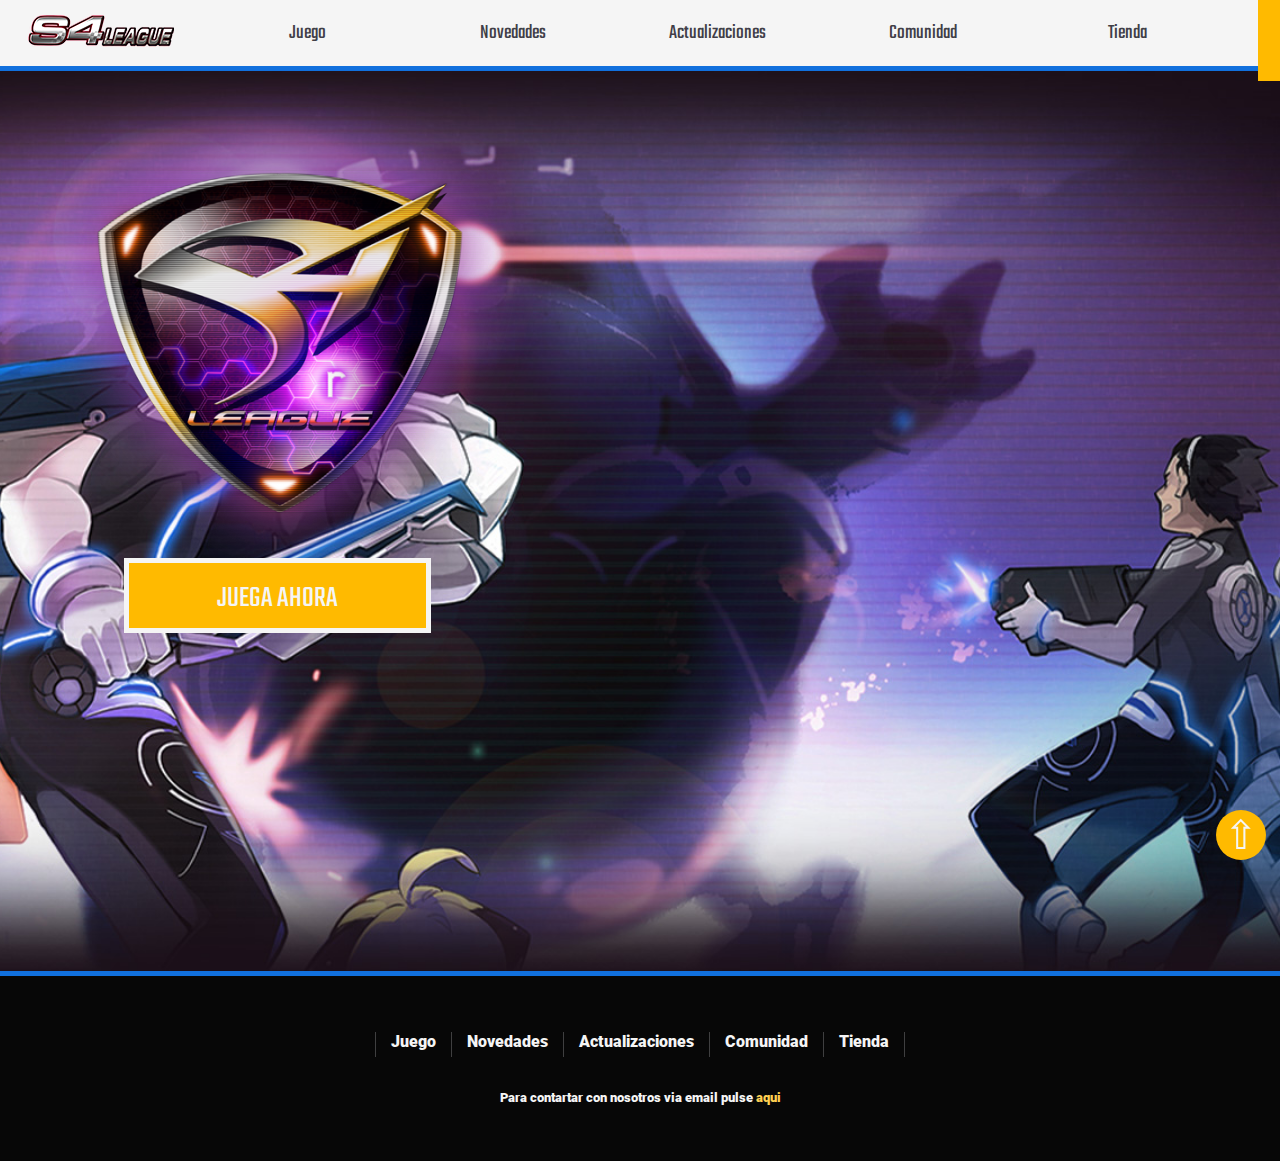
<file: Pagina_LM/index.html>
<!DOCTYPE html>
<html lang="en">

<head>
    <meta charset="UTF-8">
    <meta name="viewport" content="width=device-width, initial-scale=1.0">
    <title>S4Reboot</title>
    <link rel="stylesheet" href="./CSS/HeaderFooter.css">
    <link rel="stylesheet" href="./CSS/Style.css">
    <link rel="shortcut icon" href="./Assets/Image/ico.png" type="image/x-icon">
</head>

<body>

    <!-- HEADER  -->

    <div class="contenedor">
        <div class="contenedornav">
            <header>

                <nav>
                    <ul>
                        <li><a class="default bg" href=""></a></li>
                        <li><a class="default back" href="./HTML/juego.html">Juego</a></li>
                        <li><a class="default back" href="./HTML/novedades.html">Novedades</a></li>
                        <li><a class="default back" href="">Actualizaciones</a></li>
                        <li><a class="default back" href="./HTML/comunidad.html">Comunidad</a></li>
                        <li><a class="default back" href="https://www.google.com/search?sca_esv=596393425&rlz=1C1UEAD_esES1072ES1072&sxsrf=AM9HkKmQHuYN-OZI-gYjsG-D5pgwSVIpXg:1704652535297&q=s4+league+tienda&spell=1&sa=X&ved=2ahUKEwi6s9PG9cuDAxWnXqQEHQEgARIQBSgAegQICBAC&biw=1366&bih=641&dpr=1" target="_blank">Tienda</a></li>
                        <li><a class="default end" href="https://www.google.com/search?q=s4+league+descargar&sca_esv=596393425&rlz=1C1UEAD_esES1072ES1072&biw=1366&bih=641&sxsrf=AM9HkKmx4Wef9OUNIbIxFnNS-L5WkPzPNQ%3A1704652539778&ei=--6aZf-UL8eckdUP-fe6mAk&ved=0ahUKEwi__uTI9cuDAxVHTqQEHfm7DpMQ4dUDCBA&uact=5&oq=s4+league+descargar&gs_lp=[base64]&sclient=gws-wiz-serp" target="_blank">Descarga</a></li>
                    </ul>
                </nav>

            </header>
        </div>
    </div>
    <main>
        <a class="arriba" href="">⇧</a>

        <!-- BODY  -->

        <div class="background">

            <div class="jugar">
                <img src="./Assets/Image/logo2.png" alt="">
                <a class="boton" href="./HTML/juego.html">Juega ahora</a>
            </div>

        </div>
    </main>

    <!-- FOOTER  -->

    <footer>
        <div class="footer-nav">
            <ul>
                <li><a class="lista" href="./HTML/juego.html">Juego</a></li>
                <li><a class="lista" href="./HTML/novedades.html">Novedades</a></li>
                <li><a class="lista" href="#">Actualizaciones</a></li>
                <li><a class="lista" href="./HTML/comunidad.html">Comunidad</a></li>
                <li class="der"><a class="lista" href="https://www.google.com/search?sca_esv=596393425&rlz=1C1UEAD_esES1072ES1072&sxsrf=AM9HkKmQHuYN-OZI-gYjsG-D5pgwSVIpXg:1704652535297&q=s4+league+tienda&spell=1&sa=X&ved=2ahUKEwi6s9PG9cuDAxWnXqQEHQEgARIQBSgAegQICBAC&biw=1366&bih=641&dpr=1" target="_blank">Tienda</a></li>
            </ul>
        </div>
        <div>
            <p class="center"><small>Para contartar con nosotros via email pulse <span><a class="amarillo"
                            href="mailto:s4leaguereboot@gmail.com">aqui</a></span></small></p>
        </div>
    </footer>
</body>

</html>
</file>
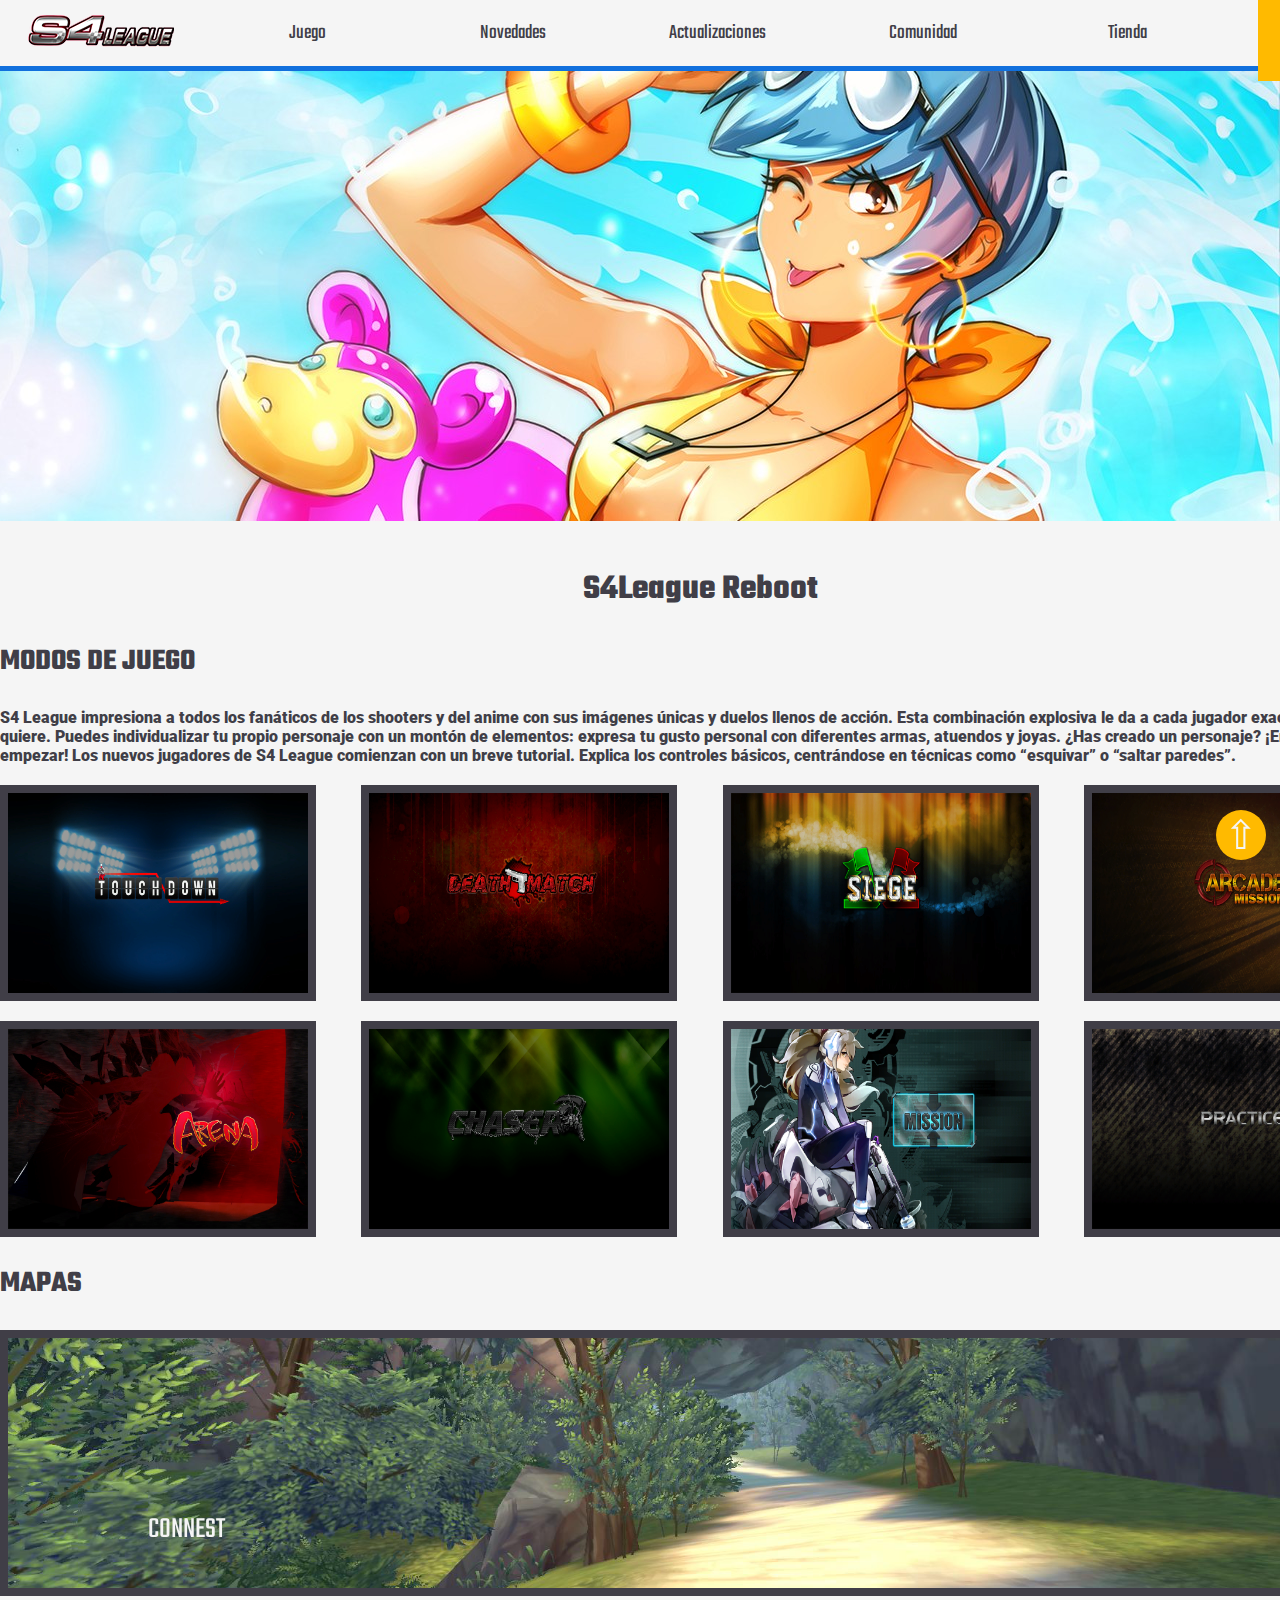
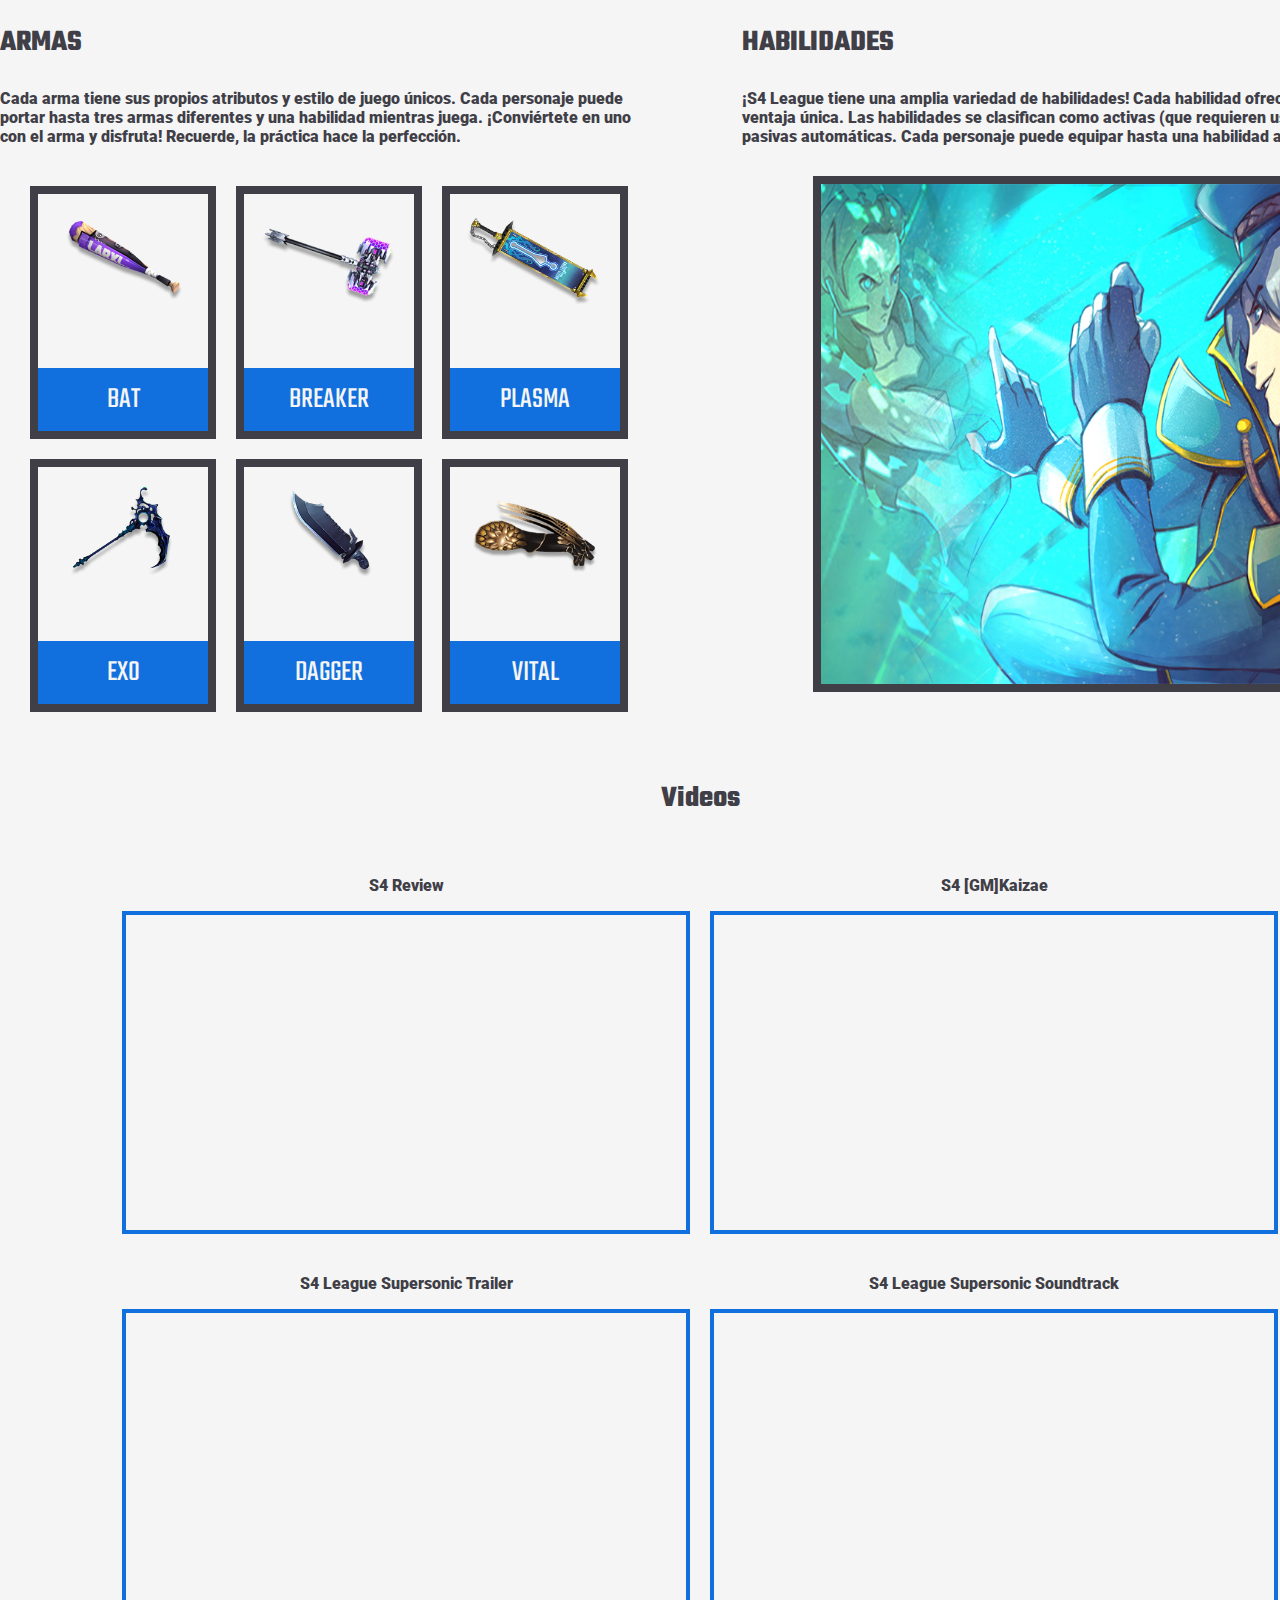
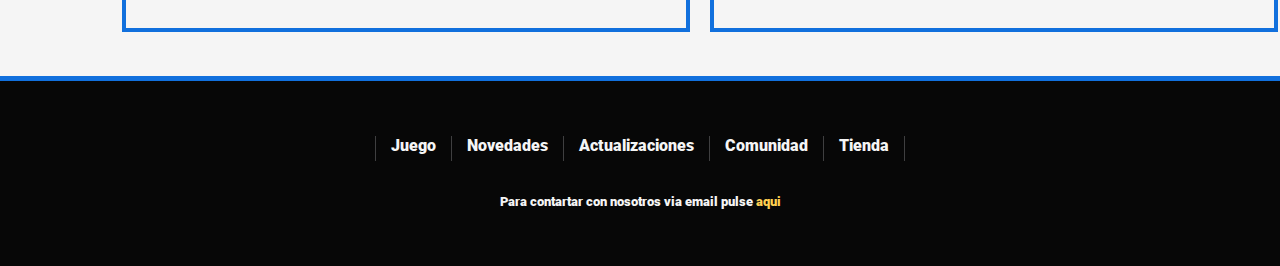
<file: Pagina_LM/HTML/juego.html>
<!DOCTYPE html>
<html lang="en">

<head>
    <meta charset="UTF-8">
    <meta name="viewport" content="width=device-width, initial-scale=1.0">
    <title>S4Reboot - Juego</title>
    <link rel="stylesheet" href="../CSS/HeaderFooter.css">
    <link rel="stylesheet" href="../CSS/juego.css">
    <link rel="shortcut icon" href="../Assets/Image/ico.png" type="image/x-icon">
</head>

<body>

    <!-- HEADER  -->

    <div class="contenedor">
        <div class="contenedornav">
            <header>

                <nav>
                    <ul>
                        <li><a class="default bg" href="../index.html"></a></li>
                        <li><a class="default back" href="./juego.html">Juego</a></li>
                        <li><a class="default back" href="./novedades.html">Novedades</a></li>
                        <li><a class="default back" href="#">Actualizaciones</a></li>
                        <li><a class="default back" href="./comunidad.html">Comunidad</a></li>
                        <li><a class="default back" href="https://www.google.com/search?sca_esv=596393425&rlz=1C1UEAD_esES1072ES1072&sxsrf=AM9HkKmQHuYN-OZI-gYjsG-D5pgwSVIpXg:1704652535297&q=s4+league+tienda&spell=1&sa=X&ved=2ahUKEwi6s9PG9cuDAxWnXqQEHQEgARIQBSgAegQICBAC&biw=1366&bih=641&dpr=1" target="_blank">Tienda</a></li>
                        <li><a class="default end" href="https://www.google.com/search?q=s4+league+descargar&sca_esv=596393425&rlz=1C1UEAD_esES1072ES1072&biw=1366&bih=641&sxsrf=AM9HkKmx4Wef9OUNIbIxFnNS-L5WkPzPNQ%3A1704652539778&ei=--6aZf-UL8eckdUP-fe6mAk&ved=0ahUKEwi__uTI9cuDAxVHTqQEHfm7DpMQ4dUDCBA&uact=5&oq=s4+league+descargar&gs_lp=[base64]&sclient=gws-wiz-serp" target="_blank">Descarga</a></li>
                    </ul>
                </nav>

            </header>
        </div>
    </div>
    <a class="arriba" href="">⇧</a>

    <main>

        <!-- BODY  -->

        <div class="background">
        </div>
        <div class="cont">
            <section>
                <h1>S4League Reboot</h1>

                <!-- MODES -->

                <h2>MODOS DE JUEGO</h2>
                <p class="roboto">
                    S4 League impresiona a todos los fanáticos de los shooters y del anime con sus imágenes únicas y
                    duelos llenos de acción.
                    Esta combinación explosiva le da a cada jugador exactamente lo que quiere. Puedes individualizar tu
                    propio personaje con un montón de elementos: expresa tu gusto personal con diferentes armas,
                    atuendos y joyas.
                    ¿Has creado un personaje? ¡Entonces puedes empezar! Los nuevos jugadores de S4 League comienzan con
                    un breve tutorial. Explica los controles básicos, centrándose en técnicas como “esquivar” o “saltar
                    paredes”.
                </p>
                <div class="modosimg">
                    <img class="modo" src="../Assets/Image/m1 (11).png" alt="">
                    <img class="modo" src="../Assets/Image/m1 (6).png" alt="">
                    <img class="modo" src="../Assets/Image/m1 (10).png" alt="">
                    <img class="modo2" src="../Assets/Image/m1 (1).png" alt="">
                </div>
                <div class="modosimg">
                    <img class="modo" src="../Assets/Image/m1 (2).png" alt="">
                    <img class="modo" src="../Assets/Image/m1 (5).png" alt="">
                    <img class="modo" src="../Assets/Image/m1 (7).png" alt="">
                    <img class="modo2" src="../Assets/Image/m1 (8).png" alt="">
                </div>

                <!-- MAPS  -->

                <h2>MAPAS</h2>
                <div class="background2">
                    <p class="modotxt">CONNEST</p>
                </div>
                <div class="dividir">
                    <div class="colizq">
                        <h2>ARMAS</h2>
                        <p>Cada arma tiene sus propios atributos y estilo de juego únicos.
                            Cada personaje puede portar hasta tres armas diferentes y una habilidad mientras juega.
                            ¡Conviértete en uno con el arma y disfruta! Recuerde, la práctica hace la perfección.</p>
                        <div class="flexcenter">
                            <div class="arma"><img src="../Assets/Image/1.png" alt=""><p>BAT</p></div>
                            <div class="arma"><img src="../Assets/Image/2.png" alt=""><p>BREAKER</p></div>
                            <div class="arma"><img src="../Assets/Image/3.png" alt=""><p>PLASMA</p></div>
                            <div class="arma"><img src="../Assets/Image/4.png" alt=""><p>EXO</p></div>
                            <div class="arma"><img src="../Assets/Image/5.png" alt=""><p>DAGGER</p></div>
                            <div class="arma"><img src="../Assets/Image/6.png" alt=""><p>VITAL</p></div>
                        </div>

                        <!-- SKILLS -->

                    </div>
                    <div class="colder">
                        <h2>HABILIDADES</h2>
                        <p>¡S4 League tiene una amplia variedad de habilidades! Cada habilidad ofrece su propia ventaja
                            única. Las habilidades se clasifican como activas (que requieren uso manual) o pasivas
                            automáticas. Cada personaje puede equipar hasta una habilidad a la vez.</p>
                        <div class="flexcenter">
                            <img class="skillimg" src="../Assets/Image/im1.jpg" alt="">
                        </div>

                    </div>
                </div>

                <!-- VIDS -->

                <div>
                    <h2 class="txtcenter">Videos</h2>
                    <div class="flexcenter">
                        <div class="margen">
                            <p class="txtcenter">S4 Review</p>
                            <iframe width="560" height="315" src="https://www.youtube.com/embed/e6g5CHdu3yQ?si=XdA8G-fQoarUNt7C" title="YouTube video player" frameborder="0" allow="accelerometer; autoplay; clipboard-write; encrypted-media; gyroscope; picture-in-picture; web-share" allowfullscreen></iframe>
                        </div>
                        <div class="margen">
                            <p class="txtcenter">S4 [GM]Kaizae</p>
                            <iframe width="560" height="315" src="https://www.youtube.com/embed/QRLkdOmEOos?si=5vLn3OM1lGfgsl5d" title="YouTube video player" frameborder="0" allow="accelerometer; autoplay; clipboard-write; encrypted-media; gyroscope; picture-in-picture; web-share" allowfullscreen></iframe>
                        </div>
                        <div class="margen">
                            <p class="txtcenter">S4 League Supersonic Trailer</p>
                            <iframe width="560" height="315" src="https://www.youtube.com/embed/M9D_xLimpZk?si=H1SqQEx0pTKZrF41" title="YouTube video player" frameborder="0" allow="accelerometer; autoplay; clipboard-write; encrypted-media; gyroscope; picture-in-picture; web-share" allowfullscreen></iframe>                        </div>
                        <div class="margen">
                            <p class="txtcenter">S4 League Supersonic Soundtrack</p>
                            <iframe width="560" height="315" src="https://www.youtube.com/embed/wH4lvVvjQnc?si=A3szwOMU35LR7e0w" title="YouTube video player" frameborder="0" allow="accelerometer; autoplay; clipboard-write; encrypted-media; gyroscope; picture-in-picture; web-share" allowfullscreen></iframe>                        </div>
                    </div>
                </div>
            </section>
        </div>


    </main>

    <!-- FOOTER  -->

    <footer>
        <div class="footer-nav">
            <ul>
                <li><a class="lista" href="../HTML/juego.html">Juego</a></li>
                <li><a class="lista" href="../HTML/novedades.html">Novedades</a></li>
                <li><a class="lista" href="#">Actualizaciones</a></li>
                <li><a class="lista" href="../HTML/comunidad.html">Comunidad</a></li>
                <li class="der"><a class="lista" href="https://www.google.com/search?sca_esv=596393425&rlz=1C1UEAD_esES1072ES1072&sxsrf=AM9HkKmQHuYN-OZI-gYjsG-D5pgwSVIpXg:1704652535297&q=s4+league+tienda&spell=1&sa=X&ved=2ahUKEwi6s9PG9cuDAxWnXqQEHQEgARIQBSgAegQICBAC&biw=1366&bih=641&dpr=1" target="_blank">Tienda</a></li>
            </ul>
        </div>
        <div>
            <p class="center"><small>Para contartar con nosotros via email pulse <span><a class="amarillo"
                            href="mailto:s4leaguereboot@gmail.com">aqui</a></span></small></p>
        </div>
    </footer>
</body>

</html>
</file>
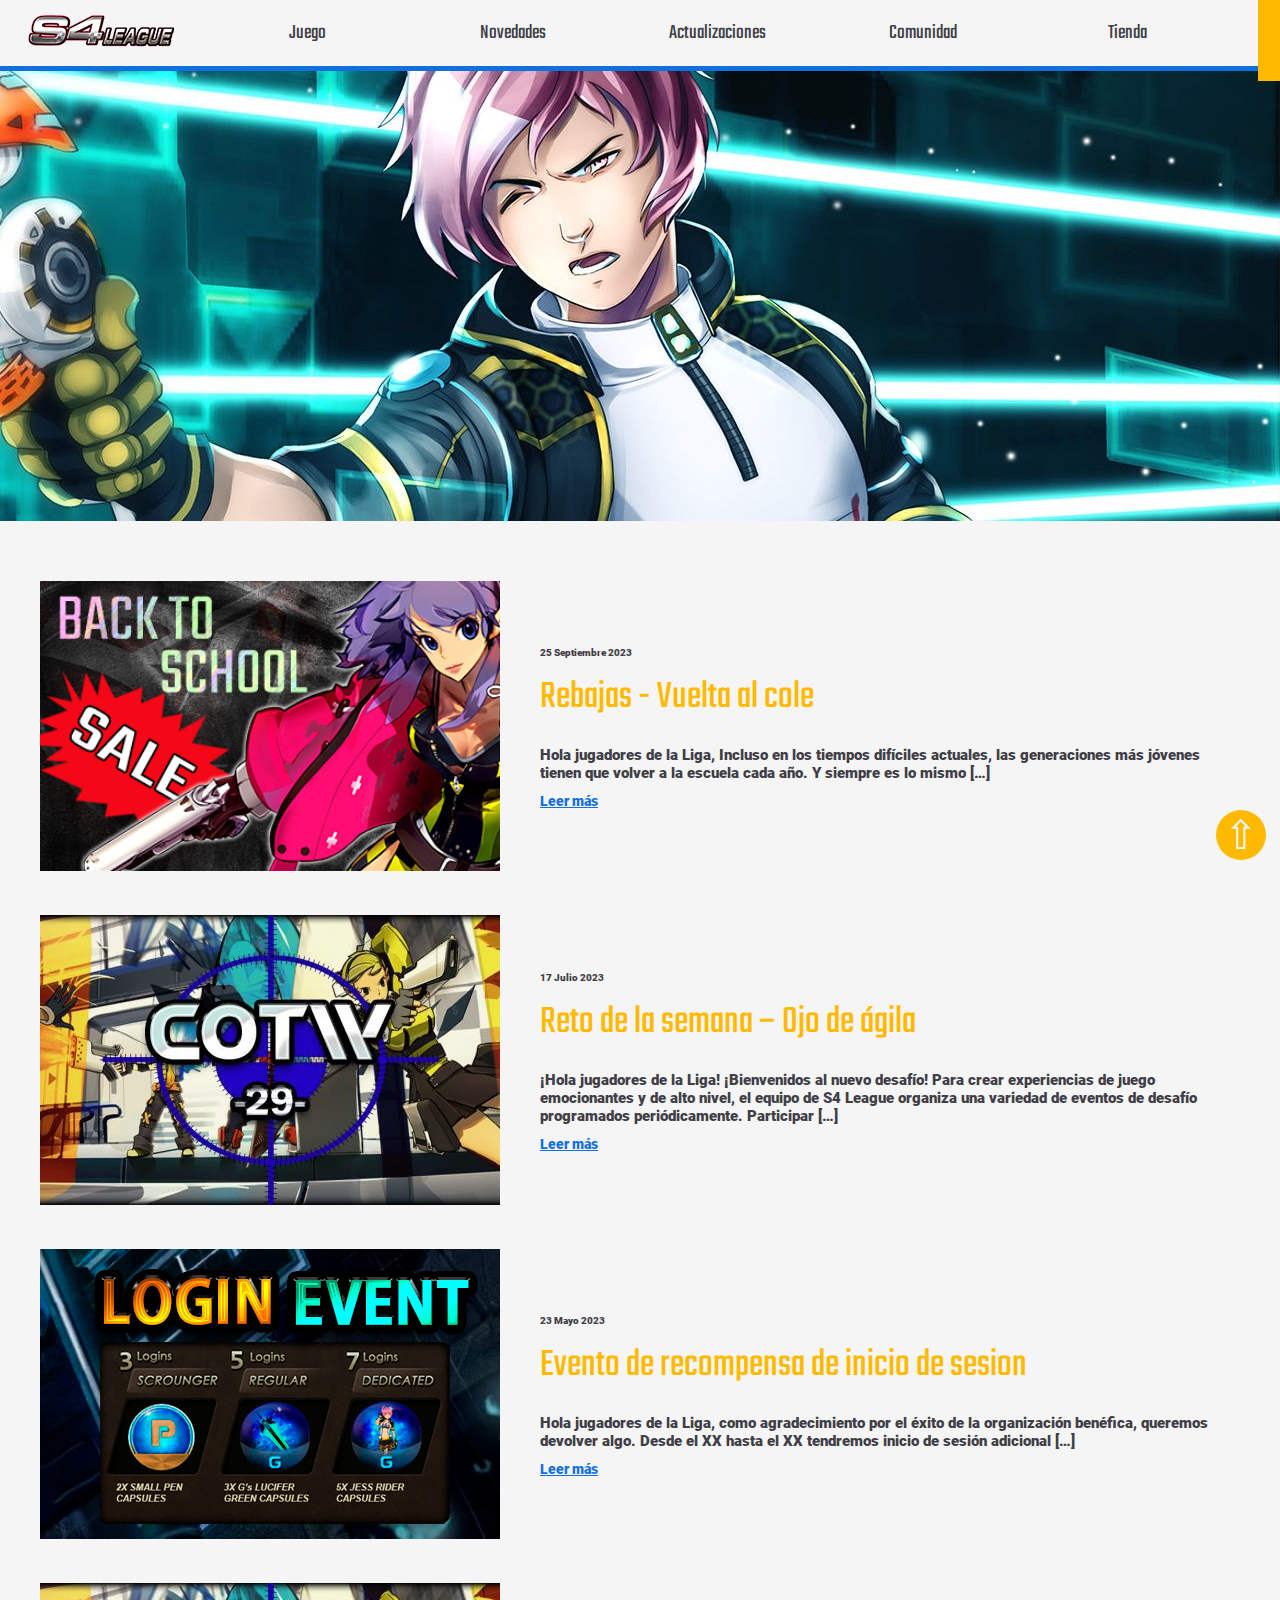
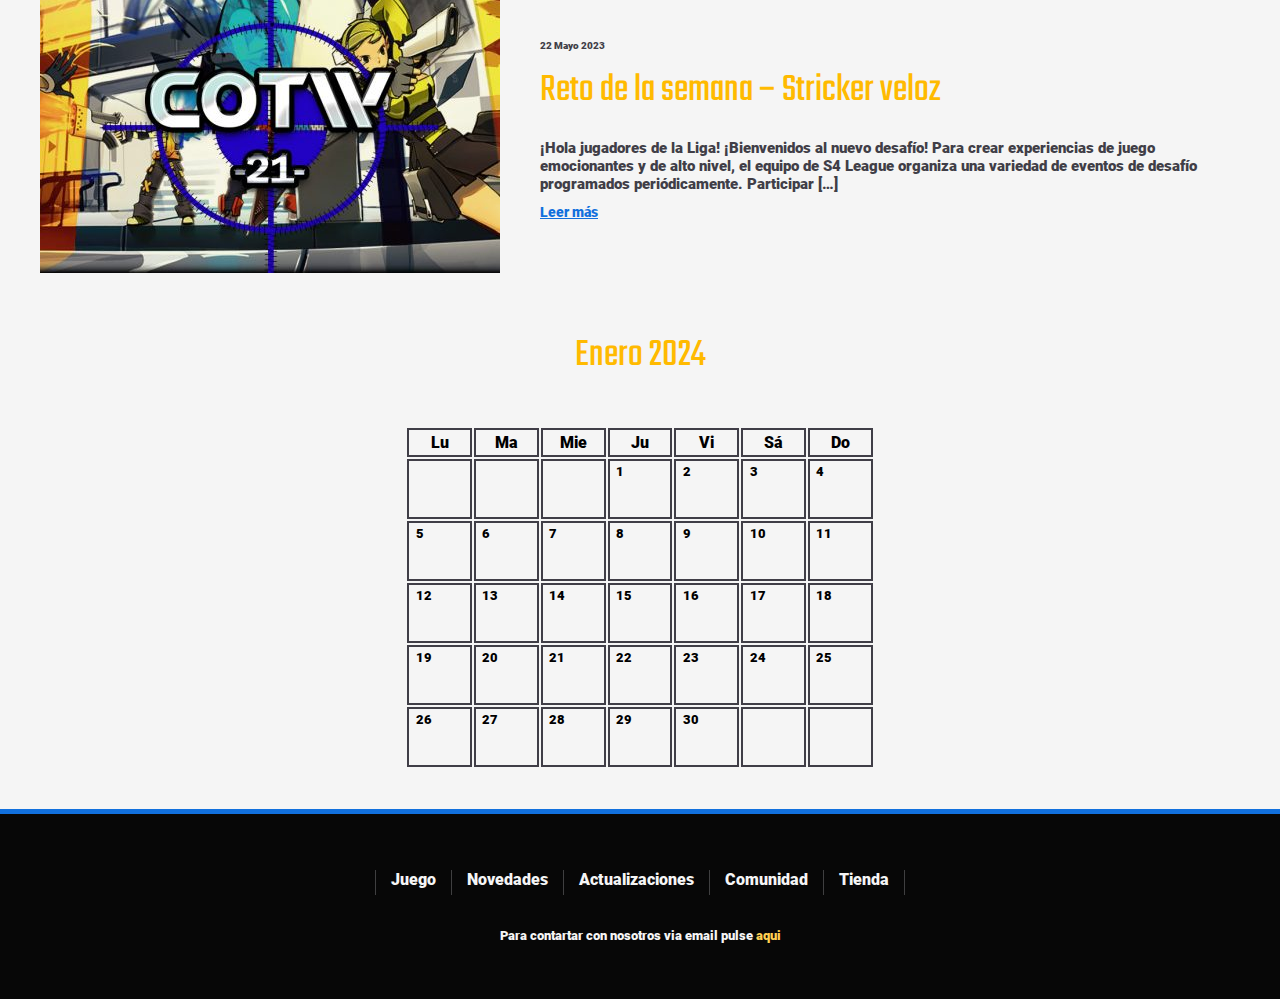
<file: Pagina_LM/HTML/novedades.html>
<!DOCTYPE html>
<html lang="en">

<head>
    <meta charset="UTF-8">
    <meta name="viewport" content="width=device-width, initial-scale=1.0">
    <title>S4Reboot - Novedades</title>
    <link rel="stylesheet" href="../CSS/HeaderFooter.css">
    <link rel="stylesheet" href="../CSS/novedades.css">
    <link rel="shortcut icon" href="../Assets/Image/ico.png" type="image/x-icon">

</head>

<body>
<!-- HEADER  -->
    <div class="contenedor">
        <div class="contenedornav">
            <header>

                <nav>
                    <ul>
                        <li><a class="default bg" href="../index.html"></a></li>
                        <li><a class="default back" href="./juego.html">Juego</a></li>
                        <li><a class="default back" href="./novedades.html">Novedades</a></li>
                        <li><a class="default back" href="#">Actualizaciones</a></li>
                        <li><a class="default back" href="./comunidad.html">Comunidad</a></li>
                        <li><a class="default back" href="https://www.google.com/search?sca_esv=596393425&rlz=1C1UEAD_esES1072ES1072&sxsrf=AM9HkKmQHuYN-OZI-gYjsG-D5pgwSVIpXg:1704652535297&q=s4+league+tienda&spell=1&sa=X&ved=2ahUKEwi6s9PG9cuDAxWnXqQEHQEgARIQBSgAegQICBAC&biw=1366&bih=641&dpr=1" target="_blank">Tienda</a></li>
                        <li><a class="default end" href="https://www.google.com/search?q=s4+league+descargar&sca_esv=596393425&rlz=1C1UEAD_esES1072ES1072&biw=1366&bih=641&sxsrf=AM9HkKmx4Wef9OUNIbIxFnNS-L5WkPzPNQ%3A1704652539778&ei=--6aZf-UL8eckdUP-fe6mAk&ved=0ahUKEwi__uTI9cuDAxVHTqQEHfm7DpMQ4dUDCBA&uact=5&oq=s4+league+descargar&gs_lp=[base64]&sclient=gws-wiz-serp" target="_blank">Descarga</a></li>
                    </ul>
                </nav>

            </header>
        </div>
    </div>
    <a class="arriba" href="">⇧</a>

    <div class="background">
    </div>

    <main>
        <!-- BODY  -->
        <div class="cont">

            <!-- ARTICLE 1 -->

            <article>
                <div class="flex">
                    <div class="derecha">
                        <img class="foto" src="../Assets/Image/c1.png" alt="">
                    </div>
                    <div class="izquierda">
                        <p class="fecha">25 Septiembre 2023</p>
                        <p class="titulo">Rebajas - Vuelta al cole</p>
                        <p class="contenido">Hola jugadores de la Liga, Incluso en los tiempos difíciles actuales, las generaciones más
                            jóvenes tienen que volver a la escuela cada año. Y siempre es lo mismo […]</p>
                            <p class="leermas"><a class="leermas" href="">Leer más</a></p>
                    </div>
                </div>
            </article>

            <!-- ARTICLE 2 -->

            <article>
                <div class="flex">
                    <div class="derecha">
                        <img src="../Assets/Image/c2.jpg" alt="">
                    </div>
                    <div class="izquierda">
                        <p class="fecha">17 Julio 2023</p>
                        <p class="titulo">Reto de la semana – Ojo de ágila</p>
                        <p class="contenido">¡Hola jugadores de la Liga! ¡Bienvenidos al nuevo desafío! Para crear experiencias de juego emocionantes y de alto nivel, el equipo de S4 League organiza una variedad de eventos de desafío programados periódicamente. Participar […]</p>
                        <p class="leermas"><a class="leermas" href="">Leer más</a></p>
                    </div>
                </div>
            </article>

            <!-- ARTICLE 3 -->

            <article>
                <div class="flex">
                    <div class="derecha">
                        <img src="../Assets/Image/c3.jpg" alt="">
                    </div>
                    <div class="izquierda">
                        <p class="fecha">23 Mayo 2023</p>
                        <p class="titulo">Evento de recompensa de inicio de sesion</p>
                        <p class="contenido">Hola jugadores de la Liga, como agradecimiento por el éxito de la organización benéfica, queremos devolver algo. Desde el XX hasta el XX tendremos inicio de sesión adicional […]</p>
                        <p class="leermas"><a class="leermas" href="">Leer más</a></p>
                    </div>
                </div>
            </article>

            <!-- ARTICLE 4 -->

            <article>
                <div class="flex">
                    <div class="derecha">
                        <img src="../Assets/Image/c4.jpg" alt="">
                    </div>
                    <div class="izquierda">
                        <p class="fecha">22 Mayo 2023</p>
                        <p class="titulo">Reto de la semana – Stricker veloz</p>
                        <p class="contenido">¡Hola jugadores de la Liga! ¡Bienvenidos al nuevo desafío! Para crear experiencias de juego emocionantes y de alto nivel, el equipo de S4 League organiza una variedad de eventos de desafío programados periódicamente. Participar […]</p>
                        <p class="leermas"><a class="leermas" href="">Leer más</a></p>
                    </div>
                </div>
            </article>

            <!-- CALENDAR -->

              <div class="centro">
            <table class="tabla2">
                <thead>
                  <p class="titulo">Enero 2024</p>
                  <tr>
                    <th>Lu</th>
                    <th>Ma</th>
                    <th>Mie</th>
                    <th>Ju</th>
                    <th>Vi</th>
                    <th>Sá</th>
                    <th>Do</th>
                  </tr>
                </thead>
                <tbody>
                  <tr>
                    <td></td>
                    <td></td>
                    <td></td>
                    <td>1</td>
                    <td>2</td>
                    <td>3</td>
                    <td>4</td>
                  </tr>
                  <tr>
                    <td>5</td>
                    <td>6</td>
                    <td>7</td>
                    <td>8</td>
                    <td>9</td>
                    <td>10</td>
                    <td>11</td>
                  </tr>
                  <tr>
                    <td>12</td>
                    <td>13</td>
                    <td>14</td>
                    <td>15</td>
                    <td>16</td>
                    <td>17</td>
                    <td>18</td>
                  </tr>
                  <tr>
                    <td>19</td>
                    <td>20</td>
                    <td>21</td>
                    <td>22</td>
                    <td>23</td>
                    <td>24</td>
                    <td>25</td>
                  </tr>
                  <tr>
                    <td>26</td>
                    <td>27</td>
                    <td>28</td>
                    <td>29</td>
                    <td>30</td>
                    <td></td>
                    <td></td>
                  </tr>
                </tbody>
              </table>
              </div>

        </div>
    </main>

<!-- FOOTER  -->

    <footer>
        <div class="footer-nav">
            <ul>
                <li><a class="lista" href="../HTML/juego.html">Juego</a></li>
                <li><a class="lista" href="../HTML/novedades.html">Novedades</a></li>
                <li><a class="lista" href="#">Actualizaciones</a></li>
                <li><a class="lista" href="../HTML/comunidad.html">Comunidad</a></li>
                <li class="der"><a class="lista" href="https://www.google.com/search?sca_esv=596393425&rlz=1C1UEAD_esES1072ES1072&sxsrf=AM9HkKmQHuYN-OZI-gYjsG-D5pgwSVIpXg:1704652535297&q=s4+league+tienda&spell=1&sa=X&ved=2ahUKEwi6s9PG9cuDAxWnXqQEHQEgARIQBSgAegQICBAC&biw=1366&bih=641&dpr=1" target="_blank">Tienda</a></li>
            </ul>
        </div>
        <div>
            <p class="center"><small>Para contartar con nosotros via email pulse <span><a class="amarillo"
                            href="mailto:s4leaguereboot@gmail.com">aqui</a></span></small></p>
        </div>
    </footer>
</body>

</html>
</file>
<file: Pagina_LM/CSS/HeaderFooter.css>
/* CSS FOR ALL THE HEADERS AND FOOTER  */

@font-face {
    font-family: Roboto;
    src: url(../Assets/Font/Roboto-Black.ttf);
}

@font-face {
    font-family: Teko;
    src: url(../Assets/Font/Teko-VariableFont_wght.ttf);
}

body {
    background-color: #f5f5f5;
    margin: 0px;
}

* {
    font-family: Roboto;
}
/* CONTAINER FOR NAV  */
.contenedor {
    margin: 0px auto;
    border-bottom: 5px solid #1170dd;
    position: sticky;
    top: 0px;
    background-color: #f5f5f5;
}
/* CONTAINER 1500PX OF THE NAV  */
.contenedornav {
    margin: 0px auto;
    width: 1500px;
}
/* BACKGROUND IMAGE */
.bg {
    background-image: url(../Assets/Image/Logo.png);
    background-position: 0 30px;
    background-repeat: no-repeat;
    width: 150px;
}
/* REMOVE PADDING OF A INSIDE BG  */
.bg a{
    padding: 0px;
}
/* DEFAULT STYLE */
.default {
    display: flex;
    padding: 15px 0;
    justify-content: center;
    align-items: center;
    font-size: 1.3em;
    color: #403e47;
    text-decoration: none;
    font-family: Teko;
    font-weight: 400;
    line-height: .9;
    height: 100%;
}
/* UL OF NAV  */
ul {
    list-style: none;
    list-style-image: none;
    margin: 0;
    padding: 0;
    display: flex;
    justify-content: space-around;
}
/* LI OF NAV */
li {
    display: flex;
    align-items: center;
}
/* BUTTOMS OF NAV LESS THE LAST ONE  */
.back:hover {
    background-color: #1170dd;
    color: #f5f5f5;
}
/* BUTTONS OF THE NAV LESS THE LAST ONE  */
.back {
    box-sizing: border-box;
    width: 150px;
}
/* LAST BUTTOM OF THE NAV, DOESN'T HAVE BOX SIZING INTENCIONALLY !  */
.end {
    text-transform: uppercase;
    display: flex;
    background-color: #ffba00;
    color: #f5f5f5;
    width: 215px;
    font-size: 40px;
    text-align: center;
    justify-content: center;
    align-items: center;
    overflow: hidden;
    
}
/* HOVER OF THE LAST BUTTOM  */
.end:hover {
    background-color: #ffd152;
}
/* FOOTER DEFAULT STYLE  */
footer {
    display: block;
    background-color: #070707;
    padding: 2%;
    border-top: 5px solid #1170dd;
    color: #f5f5f5;
}
/* STYLE OF THE FOOTER UL  */
footer ul {
    list-style: none;
    list-style-image: none;
    margin: 0;
    padding: 0;
    display: flex;
    justify-content: center;
}
/* STYLE OF FOOTER A  */
footer a {
    padding: 0px;
    color: #f5f5f5;
    text-decoration: none;
}
/* STYLE OF FOOTER DIV  */
footer>div {
    margin: 30px 0;
}
/* STYLE OF THE LIST OF FOOTER NAV  */
footer .footer-nav li {
    display: inline-block;
    list-style-type: none;
    padding: 0 15px;
    border-left: 1px solid #3f3f40;
    height: 25px;
}
/* BORDER RIGHT FOR FOOTER  */
.der {
    border-right: 1px solid #3f3f40;
}
/* CLASS FOR TEXT ALING CENTER  */
.center {
    text-align: center;
}
.arriba{
    position: fixed;
    top: 90%;
    left: 95%;
    display: flex;
    background-color: #ffba00;
    border-radius: 50px;
    width: 50px;
    height: 50px;
    font-size: 30px;
    text-align: center;
    align-items: center;
    justify-content: center;
    text-decoration: none;
    color: #f5f5f5;
    font-size: 40px;
}
.arriba:hover{
    background-color: #ffd152;
}
.amarillo{
    color: #ffd152;
}
.amarillo:hover{
    color: #1170dd;
}
.lista:hover{
    color: #ffd152;
}
</file>
<file: Pagina_LM/CSS/Style.css>
/* CSS FOR INDEX.HTML  */

.background {
    background: #bdb7bf url(../Assets/Image/bg.jpg) no-repeat 100%;
    background-size: cover;
    width: 100%;
    min-height: 900px;
}
/* BUTTON  */
.boton {
    position: relative;
    left: -440px;
    display: inline-block;
    font-size: 1.5em;
    font-family: Teko;
    text-align: center;
    text-transform: uppercase;
    background-color: #ffba00;
    color: #f5f5f5;
    font-size: 1.9em;
    padding: 14px 88px 8px;
    text-decoration: none;
    border: 5px solid #f5f5f5;
}
.boton:hover{
    background-color: #ffd152;
}
/* BUTTON PLAY  */
.jugar {
    margin: 0px auto;
    width: 1500px;
}
</file>
<file: Pagina_LM/CSS/juego.css>
/* CSS FOR JUEGO.HTML */

@font-face {
    font-family: Roboto;
    src: url(../Assets/Font/Roboto-Black.ttf);
}

@font-face {
    font-family: Teko;
    src: url(../Assets/Font/Teko-VariableFont_wght.ttf);
}
.background {
    background: #bdb7bf url(../Assets/Image/bg3.jpg) no-repeat 100%;
    background-size: cover;
    min-height: 450px;
    width: 100%;
}   
.background2 {
    background: #bdb7bf url(../Assets/Image/b3.png) no-repeat 100%;
    background-size: cover;
    width: 100%;
    min-height: 250px;
    border: 8px solid #403e47;
} 
.cont{
    margin: 0px auto;
    width: 1400px;
    padding-top: 20px;
    color: #403e47;
}
h1{
    font-family: Teko;
    text-align: center;
    font-size: 35px;
}
.cont h2{
    color: #403e47;
    font-family: Teko;
    font-size: 30px;
}
.roboto{
    font-family: Roboto;
}
/* GAMEMODE IMAGE  */
.modosimg{
    display: flex;
    justify-content: space-between;
    margin: 20px 0px;
}
/* GAMEMODE STYLE  */
.modo{
    width: 300px;
    height: 200px;
    border: 8px solid #403e47;
    margin-right: 30px;
}
/* LAST IMG OF GAMEMODE */
.modo2{
    width: 300px;
    height: 200px;
    border: 8px solid #403e47;
}
/* GAMEMODE TEXT */
.modotxt{
    font-family: Teko;
    font-size: 30px;
    color: #f5f5f5;
    position:relative;
    top: 140px;
    left: 140px;
}
/* SPACE BETWEEN */
.dividir{
    display: flex;
    justify-content: space-between;
}
/* COLUMN LEFT  */
.colizq{
    width: 47%;
}
/* COLUMN RIGHT */
.colder{
    width: 47%;
}
/* SKILL IMAGE SIZE */
.skillimg{
    width: 500px;
    height: 500px;
    border: 8px solid #403e47;
    
}
/* FLEX + CENTER WITH MARGIN 30PX  */
.flexcenter{
    display: flex;
    justify-content: center;
    margin: 30px 0px;
    flex-wrap: wrap;
}
/* WEAPONGS BORDER */
.arma{
    border: 8px solid #403e47;
    margin: 10px;
}
/* PARRAGRAF OF WEAPONGS  */
.arma p{
    margin: 0;
    text-align: center;
    background-color: #1170dd;  
    padding: 10px 0px;
    color: #f5f5f5;
    font-family: Teko;
    font-size: 30px;
}
/* WIDTH + PADDING OF IMAGE  */
.arma img{
    width: 150px; 
    padding: 10px;
}
/* ALING TEXT CENTER  */
.txtcenter{
    text-align: center;
}
/* CLASS FOR ADD MARGIN  */
.margen{
    padding: 10px;
}
/* IFRAME BORDER  */
iframe{
    border: 4px solid #1170dd;
}
</file>
<file: Pagina_LM/CSS/novedades.css>
/* CSS FOR NOVEDADES.HTML  */

@font-face {
    font-family: Roboto;
    src: url(../Assets/Font/Roboto-Black.ttf);
}

@font-face {
    font-family: Teko;
    src: url(../Assets/Font/Teko-VariableFont_wght.ttf);
}
body{
    background-color: #f5f5f5;
}
.background {
    background: #bdb7bf url(../Assets/Image/bg4.jpg) no-repeat 100%;
    background-size: cover;
    min-height: 450px;
    width: 100%;
}   
/* CONTAINER  */
.cont{
    margin: 0px auto;
    width: 1200px;
    padding-top: 20px;
}
/* FLEX CLASS  */
.flex{
    display: flex;
    padding-top: 40px;
}
/* DIV COLUMN LEFT  */
.izquierda{
    display: flex;
    width: 60%;
    padding-left: 40px;
    justify-content: center;
    flex-direction: column;
}
/* DATE OF ARTICLE */
.fecha{
    font-size: 10px;
    font-weight: 300;
    font-family: Roboto;
    color: #403e47;
    margin: 1px 0px;
}
/* TITLE OF ARTICLE  */
.titulo{
    font-family: Teko;
    color: #ffba00;
    font-size: 40px;
    margin: 10px 0px;
}
/* CONTAINER  */
.contenido{
    font-family: Roboto;
    font-size: 15px;
    font-weight: 300;
    color: #403e47;
    margin: 10px 0px;
}
/* READ MORE OF ARTICLE  */
.leermas{
    font-family: Roboto;
    font-size: 14px;
    font-weight: 300;
    color: #1170dd;
    margin: 1px 0px;
}
/* PHOTO  */
.foto{
    width: 460px;
    height: 290px;
}

/* TABLE STYLE  */

.tabla2{
    align-self: center;
    margin-top: 2em;
  }
  
  .tabla2 th, .tabla2 td{
    text-align: center;
    padding: .2em .5em;
    border: 2px solid #403e47;
  }
  
  .tabla2 caption{
    text-align: left;
    margin-bottom: 5px;
    font-variant: small-caps;
    font-size: 20px;
    letter-spacing: 5px;
  }
  
  .tabla2 td{
    text-align: left;
    font-size: .8em;
    padding-bottom: 3em;
    padding-right: 3em;
  }
  
  .tabla2 td:hover{
    background-color: #dddddd;
    cursor: pointer;
    font-size: 1.6em;
    text-align: center;
    padding: 0;
    color: #1170dd;
  }

  .centro{
    display: flex;
    flex-direction: column;
    align-items: center;
    justify-content: center;
    padding: 40px 0px;
  }
</file>
